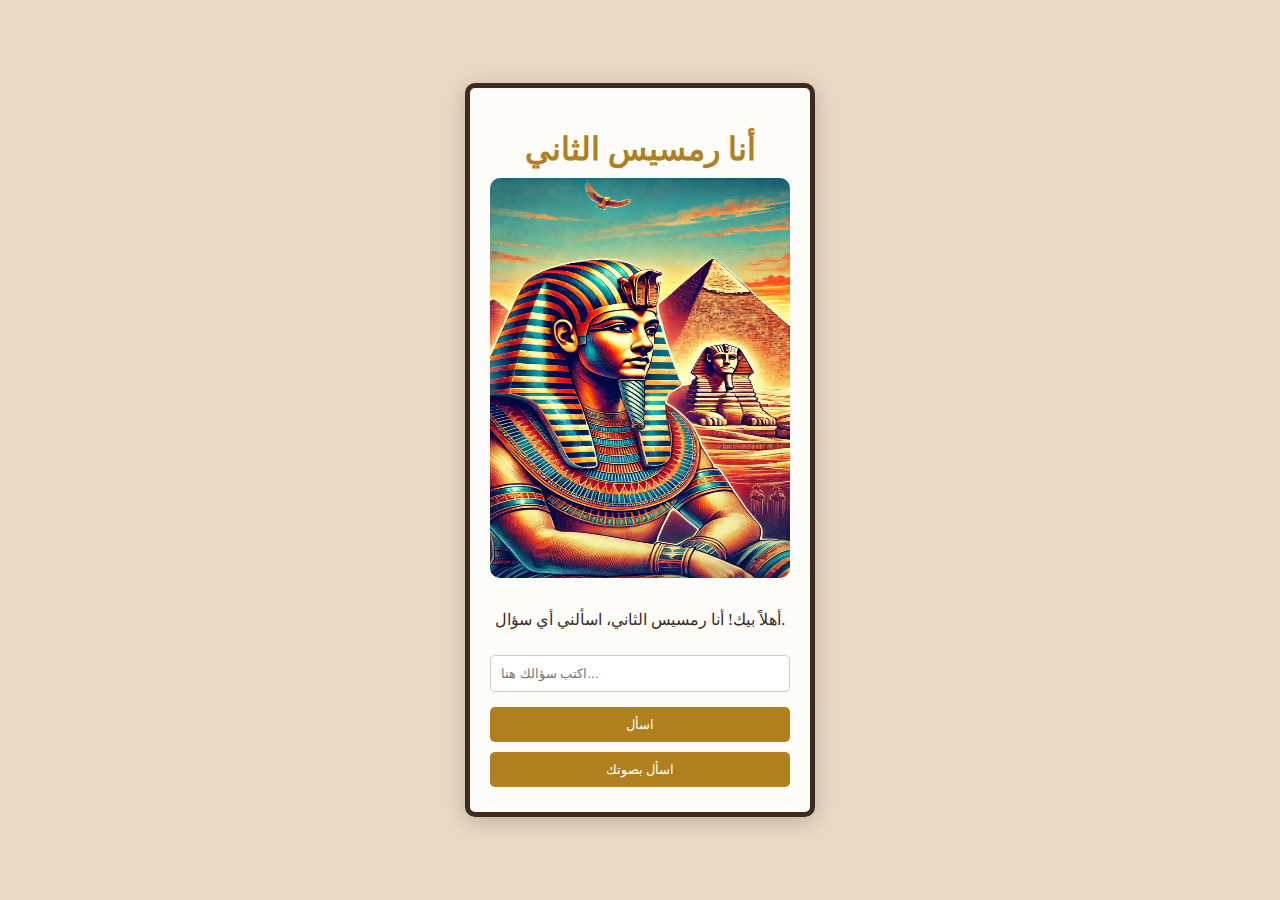
<file: index.html>
<!DOCTYPE html>
<html lang="ar">
<head>
    <meta charset="UTF-8">
    <meta name="viewport" content="width=device-width, initial-scale=1.0">
    <title>تطبيق رمسيس الثاني</title>
    <link rel="stylesheet" href="style.css">
</head>
<body>
    <div id="background">
        <div id="conversationSection">
            <h1>أنا رمسيس الثاني</h1>
            <img id="ramessesImage" src="8bba865e-3f64-407e-8d6b-1565386cb81d.webp" alt="رمسيس الثاني" />
            <p id="welcomeMessage"></p>
            <p id="response">اسألني أي شيء!</p>
            <input type="text" id="userQuestion" placeholder="اكتب سؤالك هنا...">
            <button onclick="askQuestion()">اسأل</button>
            <button id="voiceButton">اسأل بصوتك</button>
        </div>
    </div>
    <script src="script.js"></script>
</body>
</html>
</file>
<file: style.css>
* {
    box-sizing: border-box;
}

body, html {
    margin: 0;
    padding: 0;
    height: 100%;
    background-color: #e8d9c4; 
}

#background {
    display: flex;
    justify-content: center;
    align-items: center;
    height: 100vh;
    color: #3f2a1e; 
    text-align: center;
}
#ramessesImage {
    height: 400px;
}
#conversationSection {
    background-color: rgba(255, 255, 255, 0.9); 
    border-radius: 10px;
    box-shadow: 0 4px 20px rgba(0, 0, 0, 0.2);
    padding: 20px;
    width: 350px;
    border: 5px solid #3f2a1e; 
}

h1 {
    color: #af801d; 
    margin-bottom: 10px;
}

img {
    width: 100%;
    border-radius: 10px;
    margin-bottom: 10px;
}

#welcomeMessage {
    font-size: 18px;
    margin-bottom: 15px;
}

input[type="text"] {
    width: 100%;
    padding: 10px;
    margin: 10px 0;
    border: 1px solid #ccc;
    border-radius: 5px;
}

button {
    background-color: #af801d; 
    color: white;
    border: none;
    padding: 10px;
    border-radius: 5px;
    cursor: pointer;
    margin: 5px 0;
    width: 100%;
}

button:hover {
    background-color: #8e6a15; 
}
</file>
